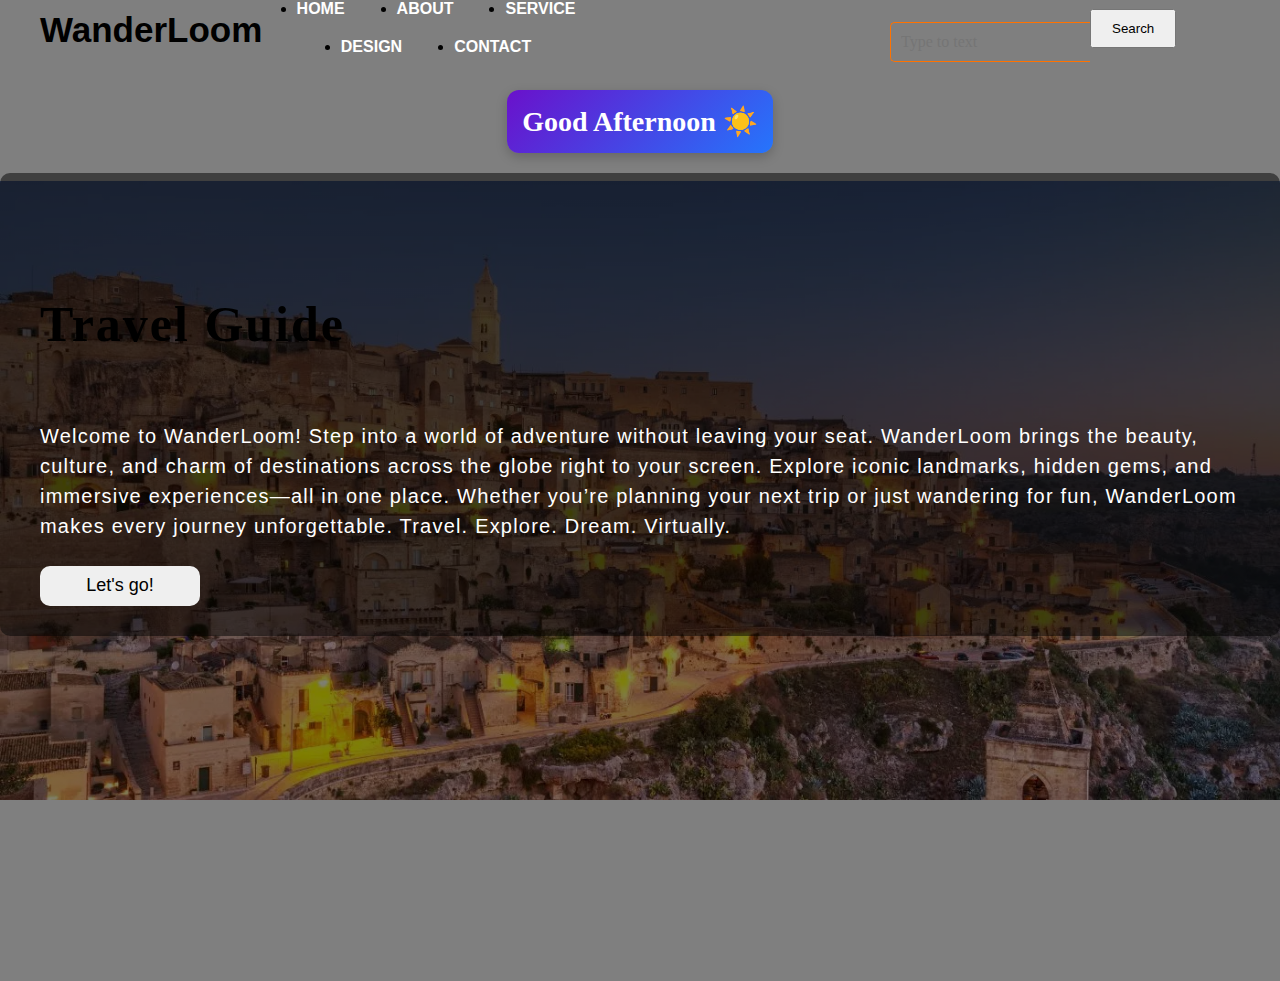
<file: index.html>
<!DOCTYPE html>
<html lang="en">
<head>
    <title>Virtual Travel Guide</title>
    <link rel="stylesheet" href="style.css">
</head>
<body>
    <div class="main">
        <div class="navbar">
            <div class="icon">
                <h2 class="logo">WanderLoom</h2>
            </div>

            <div class="menu">
                <ul>
                    <li><a href="#">HOME</a></li>
                    <li><a href="#">ABOUT</a></li>
                    <li><a href="#">SERVICE</a></li>
                    <li><a href="#">DESIGN</a></li>
                    <li><a href="#">CONTACT</a></li>
                </ul>
            </div>

            <div class="search">
                <input class="srch" type="search" name="" placeholder="Type to text">
                <a href="#"> <button class= "btn">Search</button></a>
            </div>

        </div>
        <div id="greeting"></div>

        <div class="content">
            <h1>Travel Guide<br></span> <br></h1>
            <p class="par">Welcome to WanderLoom!
Step into a world of adventure without leaving your seat. WanderLoom brings the beauty, culture, and charm of destinations across the globe right to your screen. Explore iconic landmarks, hidden gems, and immersive experiences—all in one place. Whether you’re planning your next trip or just wandering for fun, WanderLoom makes every journey unforgettable.

Travel. Explore. Dream. Virtually.</p>

                <button class="cn"><a href="#">Let's go!</a></button>

                <!-- Greeting Section -->

<script>
function showGreeting() {
  const now = new Date();
  const hour = now.getHours();
  let greeting = "";

 if (hour >= 5 && hour < 12) {
    greeting = "Good Morning 🌞";
  } else if (hour >= 12 && hour < 16) {
    greeting = "Good Afternoon ☀️";
  } else if (hour >= 16 && hour < 20) {
    greeting = "Good Evening 🌙";
  } else {
    greeting = "Good Night 🌌";
  }

  document.getElementById("greeting").textContent = greeting;
}

showGreeting();
</script>

<style>
#greeting {
  font-size: 28px;
  font-weight: bold;
  text-align: center;
  padding: 15px;
  margin: 20px auto;
  width: fit-content;
  background: linear-gradient(135deg, #6a11cb, #2575fc);
  color: white;
  border-radius: 12px;
  box-shadow: 0 4px 12px rgba(0,0,0,0.2);
  animation: fadeIn 1s ease-in;
}
</file>
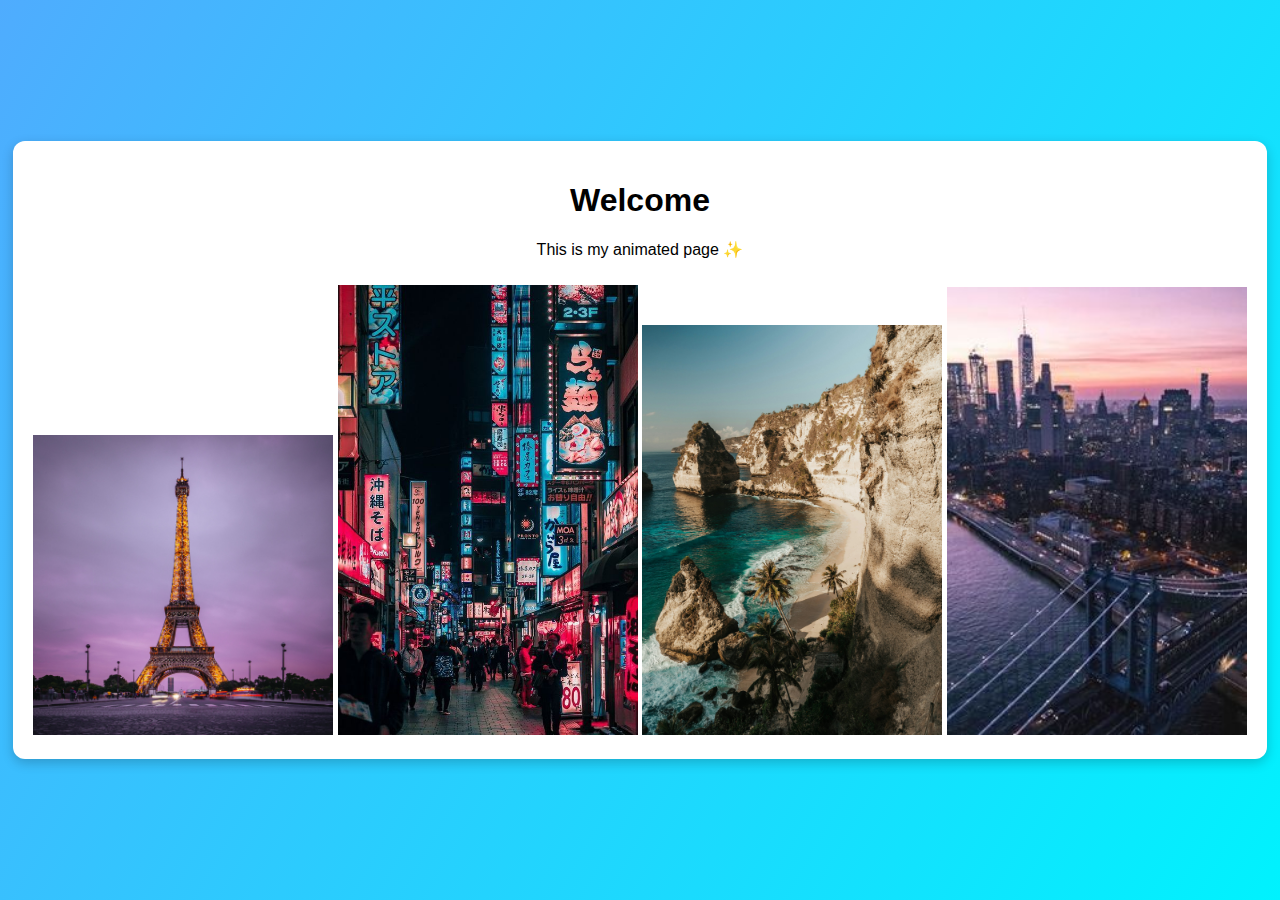
<file: index1.html>
<!DOCTYPE html>
<html lang="en">
<head>
  <meta charset="UTF-8">
  <title>Fade In Example</title>

  <style>
    body {
      font-family: Arial, sans-serif;
      background: linear-gradient(120deg, #4facfe, #00f2fe);
      display: flex;
      justify-content: center;
      align-items: center;
      height: 100vh;
      margin: 0;
    }

    .main {
      background: white;
      border-radius: 12px;
      box-shadow: 0 4px 12px rgba(0, 0, 0, 0.2);
      padding: 20px;
      text-align: center;
      animation: fadeIn 1s ease-in;
    }

    @keyframes fadeIn {
      from { opacity: 0; transform: translateY(-10px); }
      to { opacity: 1; transform: translateY(0); }
    }

    img {
      width: 300px;
      margin-top: 10px;
      animation: fadeIn 1s ease-in;
    }
  </style>
</head>
<body>

  <div class="main">
    <h1>Welcome</h1>
    <p>This is my animated page ✨</p>
    <img src="paris.jpg" alt="Paris">
    <img src="tokyo.jpg" alt="Tokyo">
    <img src="bali.jpeg" alt="Bali">
    <img src="new york.jpg" alt="New york">
  </div>

</body>
</html>
</file>
<file: style.css>
*{
    margin: 0;
    padding: 0;

}

.main{
    width: 100%;
    margin: 0;
    padding: 0;
    background: linear-gradient(to top, rgba(0,0,0,0.5)50%,rgba(0,0,0,0.5)50%), url(111.webp);
    background-position: center;
    background-size: contain;
    background-repeat: no-repeat;
    min-height: 100vh;
    height:109vh;
}

/* Content box for better readability */
.content {
    background: rgba(0,0,0,0.5);  /* Semi-transparent overlay */
    padding: 20px;
    border-radius: 10px;
}

/* Responsive adjustments for small screens */
@media (max-width: 768px) {
    body {
        background-position: top; /* Keeps main part of image visible */
    }

    .content {
        padding: 15px;
    }
}

@media (max-width: 480px) {
    .content {
        padding: 10px;
        font-size: 14px;
    }
}

.navbar {
    max-width: 1200px;
    width: 100%;
    padding: 0 20px;
}

.navbar {
    display: flex;
    justify-content: space-between;
    align-items: center;
    flex-wrap: wrap;
}

.menu ul {
    display: flex;
    gap: 20px;
    flex-wrap: wrap;
}


.icon{
    width: 200px;
    float: left;
    height: 70px;
}

.logo{
    color: #000000;
    font-size: 35px;
    font-family: Arial;
    padding-left: 20px;
    float: left;
    padding-top: 10px;
}

.menu{
    width: 400px;
    float: left;
    height: 70px;
}

ul{
    float: left;
    display: flex;
    justify-content: center;
    align-items: center;
}

ul li {
    margin-left: 2rem;
}

img {
    max-width: 100%;
    height: auto;
}

@media (max-width: 992px) {
    .menu ul {
        flex-direction: column;
        align-items: flex-start;
    }
    .search {
        margin-left: 0;
        width: 100%;
    }
}

@media (max-width: 600px) {
    .content h1 {
        font-size: 32px;
    }
    .content .par {
        font-size: 16px;
        line-height: 24px;
    }
}


ul li a{
    text-decoration: none;
    color: #fff;
    font-family: Arial;
    font-weight: bold;
    transition: 0.4s ease-in-out;
}

ul li a:hover{
    color: #000000;
}

.search{
    width: 330px;
    float: left;
    margin-left: 270px;
}

.srch{
    font-family: 'Times New Roman';
    width: 200px;
    height: 40px;
    background: transparent;
    border: 1px solid #ff7200;
    margin-top: 13px;
    color: #fff;
    border-right: none;
    font-size: 16px;
    float: left;
    padding: 10px;
    border-bottom-left-radius: 5px;
    border-top-left-radius: 5px;
}

.btn {
    padding: 10px 20px;
    width: auto;
}

}

.btn:focus{
    outline: none;
}

.srch:focus{
    outline: none;
}

.content{
    color: #000000;
    font-size: 25px;
    font-family: Arial;
    padding-left: 20px;
    float: left;
    padding-top: 10px;
}

.par{
    color: #fff;
    font-size: 20px;
    font-family: Arial;
    padding-left: 20px;
    float: left;
    padding-top: 10px;
    letter-spacing:1.2px;
}

.content .par{
    padding-left: 20px;
    padding-bottom: 25px;
    font-family: Arial;
    letter-spacing:1.2px;
    line-height: 30px;
}

.content h1{
    font-family:'Times New Roman';
    font-size: 50px;
    padding-left: 20px;
    margin-top: 9%;
    letter-spacing: 2px; 
    
}

.content .cn{
    width: 160px;
    height: 40px;
    color: #ff7200;
    border: none;
    margin-bottom: 10px;
    margin-left: 20px; 
    font-size: 18px;
    border-radius: 10px;
    cursor: pointer;  
}

.content .cn a{
    text-decoration: none;
    color: #000;
    transition: 3s ease;

}

.cn:hover{
    background-color: #fff;
}
</file>
